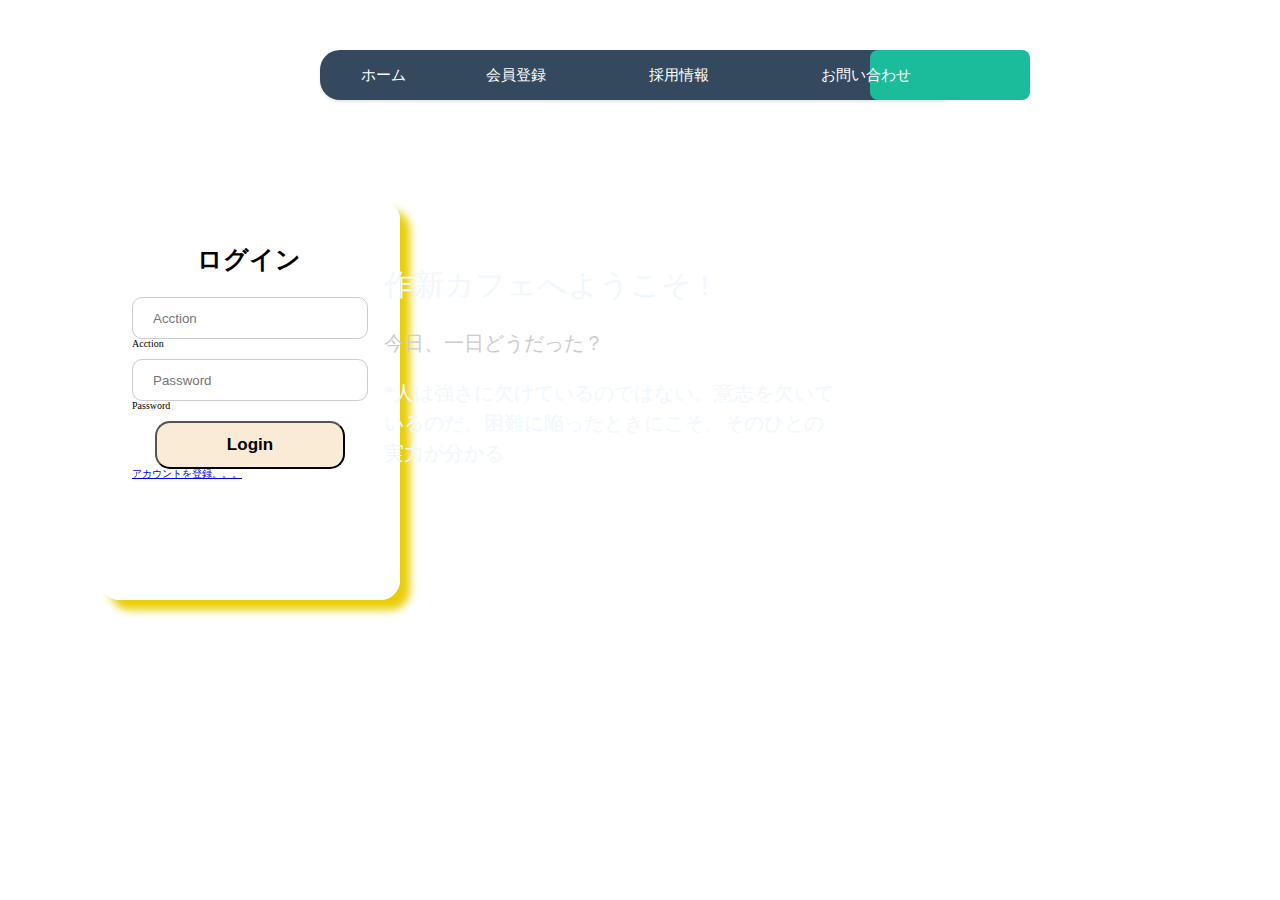
<file: src/main/resources/templates/index.html>
<!DOCTYPE html>
<html lang="en">
<head>
    <meta charset="UTF-8">
    <meta name="viewport" content="width=device-width, initial-scale=1.0">
    <link rel="stylesheet" type="text/css" th:href="@{/css/reset.css}">
    <link rel="stylesheet" type="text/css" th:href="@{/css/style.css}">
    <link rel="stylesheet" href="./css/reset.css">
    <link rel="stylesheet" href="./css/style.css">
    <title>My like Cofee Shop</title>
</head>
<body>
    <main>
        <header id="header" class="header">
            <nav class="navbar">
                <ul class="menu">
                    <li><a href="#!">ホーム</a></li>
                    <li><a href="#!">会員登録</a></li>
                    <li><a href="#!">採用情報</a></li>
                    <li><a href="#!">お問い合わせ</a></li>
                    <div class="animation start-home"></div>
                </ul>
            </nav>
            <form class="login" id="loginBox" th:action="@{/login}" method="post">
                <ul th:action="@{/login}" method="post">
                    <li><p>ログイン</p></li>
                    <li class="at"><input type="text" name="username" placeholder="Acction">Acction</li>
                    <li class="pw"><input type="text" name="password" placeholder="Password">Password</li>
                    <li><button type="submit">Login</button></li>
                    <li><a href="#!">アカウントを登録。。。</a></li>
                </ul>
            </form>
            <div class="titleHeader">
                <h1 class="title">  作新カフェへようこそ !</h1>
                <h2 class="subtitle">今日、一日どうだった？</h2>
                <p class="desc">*人は強さに欠けているのではない。意志を欠いているのだ。困難に陥ったときにこそ、そのひとの実力が分かる</p>
            </div>
        </header>
    </main>
    <script th:src="@{/js/javascript.js}"></script>
    <script src="./javascript.js"></script>
    <script>
        window.onload = function() {
            document.getElementById('loginBox').classList.add('show');
        };
    </script>
</body>
</html>
</file>
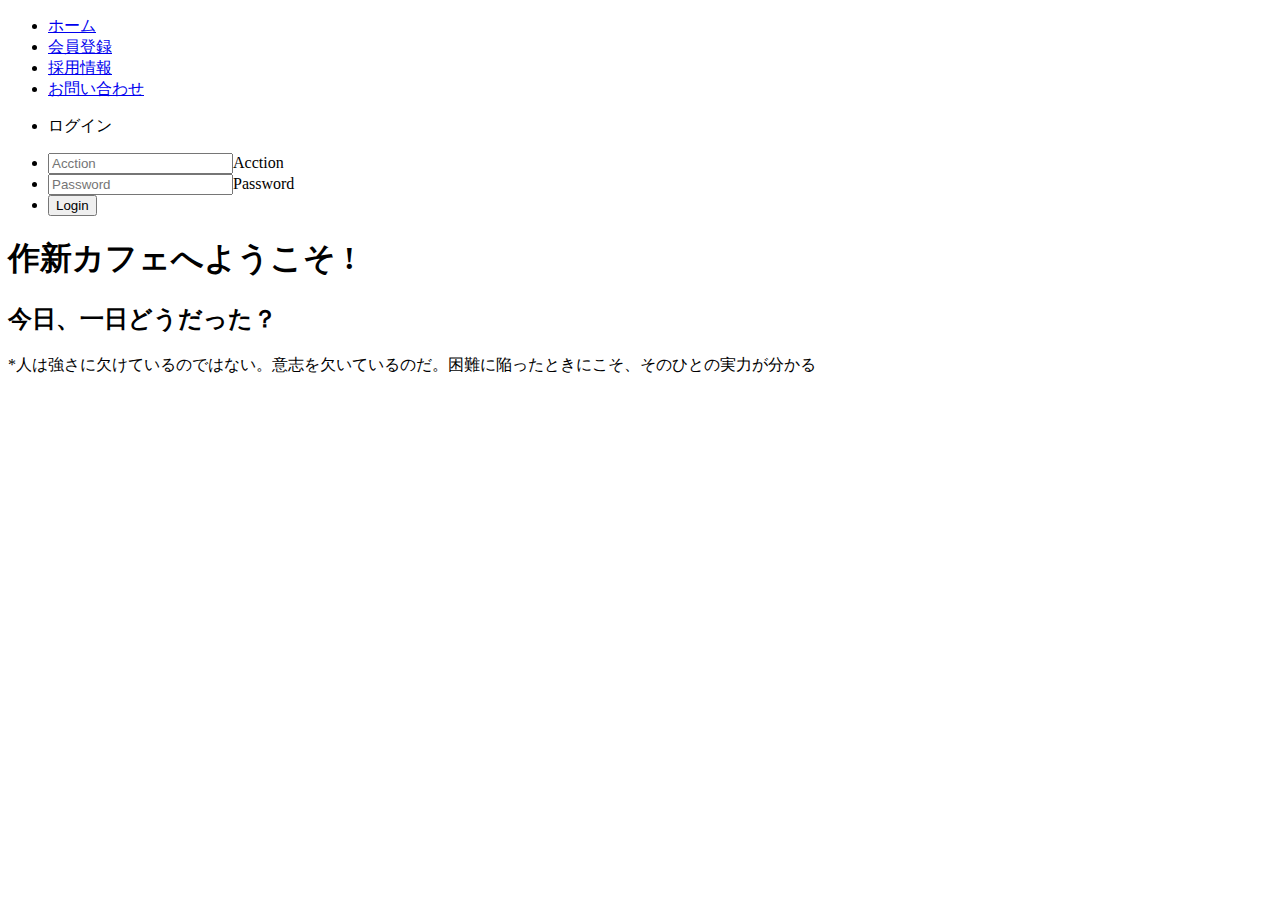
<file: src/main/resources/templates/views/CofeShopProject/index.html>
<!DOCTYPE html>
<html lang="en">
<head>
    <meta charset="UTF-8">
    <meta name="viewport" content="width=device-width, initial-scale=1.0">
    <link rel="stylesheet" type="text/css" th:href="@{/css/reset.css}">
    <link rel="stylesheet" type="text/css" th:href="@{/css/style.css}">
    <title>My like Cofee Shop</title>
</head>
<body>
    <main>
        <header id="header" class="header">
            <nav class="navbar">
                <ul class="menu">
                    <li><a href="#!">ホーム</a></li>
                    <li><a href="#!">会員登録</a></li>
                    <li><a href="#!">採用情報</a></li>
                    <li><a href="#!">お問い合わせ</a></li>
                    <div class="animation start-home"></div>
                </ul>
            </nav>
            <form class="login" id="loginBox" th:action="@{/login}" method="post">
                <ul th:action="@{/login}" method="post">
                    <li><p>ログイン</p></li>
                    <li class="at"><input type="text" name="username" placeholder="Acction">Acction</li>
                    <li class="pw"><input type="text" name="password" placeholder="Password">Password</li>
                    <li><button type="submit">Login</button></li>
                </ul>
            </form>
            <div class="titleHeader">
                <h1 class="title">  作新カフェへようこそ !</h1>
                <h2 class="subtitle">今日、一日どうだった？</h2>
                <p class="desc">*人は強さに欠けているのではない。意志を欠いているのだ。困難に陥ったときにこそ、そのひとの実力が分かる</p>
            </div>
        </header>
    </main>
    <script th:src="@{/js/javascript.js}"></script>
    <script>
        window.onload = function() {
            document.getElementById('loginBox').classList.add('show');
        };
    </script>
</body>
</html>
</file>
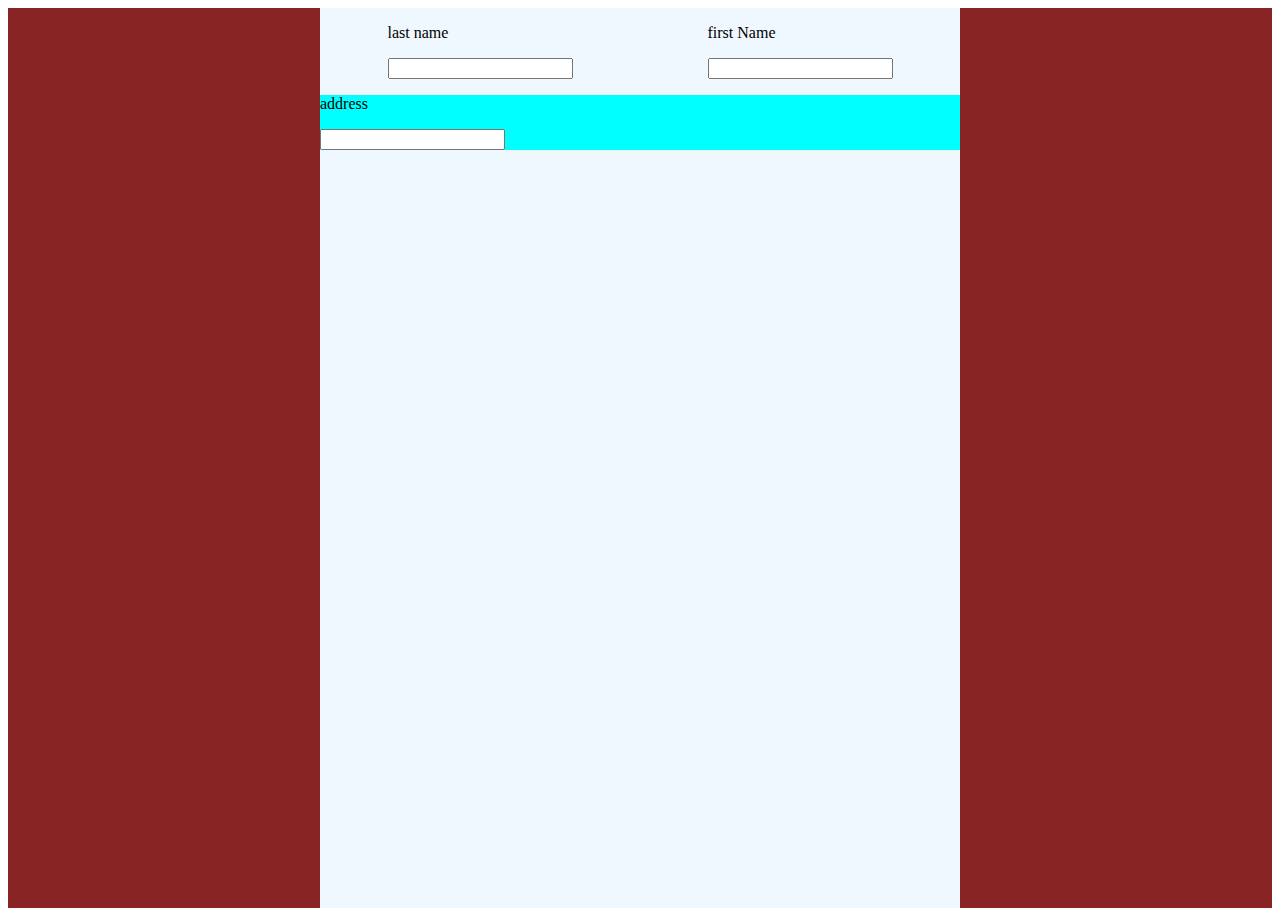
<file: src/main/resources/templates/views/CofeShopProject/user-create.html>
<!DOCTYPE html>
<html lang="en">
<head>
    <meta charset="UTF-8">
    <meta name="viewport" content="width=device-width, initial-scale=1.0">
    <link rel="stylesheet" href="./create-css.css">
    <title>User Create</title>

</head>
<body>
    <div class="main">
        <form action="">
            <div class="username">
                <div class="lastName">
                    <p>last name</p>
                    <input type="text" name="username" id="">
                </div>
                <div class="firstName">
                    <p>first Name</p>
                    <input type="text" name="username" id="">
                </div>
            </div>
            <div class="useraddress">
                <p>address</p>
                <input type="text" name="username" id="">
            </div>
        </form>
    </div>
</body>
</html>
</file>
<file: src/main/resources/templates/css/style.css>
@font-face {
    font-family: 'MyFont';
    src: url('/css/path/to/font-file.ttf');
}
* {
    box-sizing: border-box;
}
html {
    font-size: 62.5%;
    font-family: 'EPSON-KYOKASHO';
}
/* ================================================== */
.header {
    position: relative;
    background-image: url('https://example.com/image.jpg?v=1');
    margin: 0;
    background-repeat: no-repeat;
    background-size: cover ;
    height: 100vh;
    width: 100vw;
    animation: moveBackground 10s linear infinite;
}
@keyframes moveBackground {
    0% {
        background-position: 100% 0;
    }
    100% {
        background-position: 0 0;
    }
}
.navbar {
    display: flex;
    justify-content: center;
    align-items: center;
}
.navbar .menu {
    display: flex;
    position: relative;
    justify-content: center;
    align-items: center;
    justify-content: space-around;
    background: #34495e;
    box-shadow: 0 2px 3px 0 rgba(0, 0, 0, .1);
    border-radius: 20px;
    margin-top: 50px;
    width: 50vw;
    height: 50px;
}
.navbar .menu li {
    font-size: 15px;
    /* text-transform: uppercase; */
    z-index: 1;
    padding: 15px 0px;
    /* background-color: aquamarine; */
    display: inline-block;
    text-align: center;
    border-radius: 8px;
}
.navbar .menu li a{
    color: white;
    padding: 0px 10px;

}
.navbar .animation {
    position: absolute;
    height: 100%;
    bottom: 0;
    z-index: 0;
    background: #1abc9c;
    border-radius: 8px;
    transition: all .5s ease 0s;
}
.navbar .menu li:nth-child(1) {
    width: 100px;
}
.navbar .menu  .start-home, li:nth-child(1):hover~.animation {
    width: 100px;
    left: 35px;
}
.navbar .menu li:nth-child(2) {
    width: 110px;
}
.navbar .menu  .start-home, li:nth-child(2):hover~.animation {
    width: 110px;
    left: 180px;
}
.navbar .menu li:nth-child(3) {
    width: 160px;
}
.navbar .menu  .start-home, li:nth-child(3):hover~.animation {
    width: 100px;
    left: 380px;
}
.navbar .menu li:nth-child(4) {
    width: 160px;
}
.navbar .menu  .start-home, li:nth-child(4):hover~.animation {
    width: 160px;
    left: 550px;
}

.menu a {
    text-decoration: none;
}
.login {
    display: flex;
    width: 300px;
    height: 400px;
    background: transparent;
    border: 2px solid rgba(255, 255, 255, 2);
    margin-top: 100px;
    margin-left: 100px;
    background-color: rgba(255, 255, 255, 0.3);
    box-shadow: 10px 10px 8px rgb(233, 206, 5);
    border-radius: 20px;
    opacity: 0;
    transform: translateY(-50%);
    transition: opacity 2s, transform 2s;
}
.login.show{
    opacity: 1;
    transform: translateY(0);
}
.login ul {
    margin: 30px;
    align-items: center;
}
.login ul li p {
    font-size: 25px;
    font-family: 'Epson Font';
    margin: 15px 65px;
    font-weight: bolder;
}
.login input {
    margin-top: 10px;
    padding: 20px;
    width: 100%;
    height: 7px;
    border: 1px solid #ccc;
    border-radius: 10px;
}
.login ul li button {
    font-size: 17px;
    font-weight: bolder;
    display: flex;
    background-color: antiquewhite;
    border-radius: 15px;
    padding: 12px 70px;
    text-align: center;
    margin-top: 10px;
    margin-left: auto;
    margin-right: auto;
}
.login ul li button:hover {
    opacity: 0.5;
}
.title {
    white-space: nowrap;
    animation: marquee 10s linear infinite;
    position: absolute;
    display: flex;
    font-size: 30px;
    color: aliceblue;
    top: 30%;
    left: 30%;
}
.subtitle {
    position: absolute;
    font-size: 20px;
    color: #ccc;
    top: 37%;
    left: 30%;
}
.desc {
    font-family: 'MyCustomFont';
    position: absolute;
    max-width: 450px;
    line-height: 30px;
    word-wrap: break-word;
    font-size: 20px;
    top: 42%;
    left: 30%;
    color: aliceblue;
}
.titleHeader {
    overflow: hidden;
}
/* Responsive styles for smaller screens */
@media (max-width: 600px) {
    .header {
        height: auto;
        width: 100%;
    }

    .navbar .menu {
        flex-direction: column;
        width: 100%;
        margin-top: 20px;
        height: auto;
    }

    .navbar .menu li {
        width: 100%;
        text-align: center;
        padding: 10px 0;
    }

    .navbar .animation {
        width: 100%;
        left: 0;
    }

    .login {
        width: 80%;
        margin: 20px auto;
    }

    .title {
        font-size: 20px;
        top: 25%;
        left: 10%;
    }
    .titleHeader {
        display: none;
    }
    .subtitle {
        font-size: 15px;
        top: 30%;
        left: 10%;
    }
    .animation {
        display: none;
    }
    .desc {
        font-size: 15px;
        top: 35%;
        left: 10%;
        max-width: 80%;
    }
}
</file>
<file: src/main/resources/templates/views/CofeShopProject/create-css.css>
.main {
    position: relative;
    background: rgb(136, 36, 36);
    height: 100vh;
}
.main form {
    position: absolute;
    background-color: aliceblue;
    justify-content: center;
    width: 50vw;
    height: 100vh;
    top:0px;
    left: 50%;
    transform: translateX(-50%);
}
.main form .username {
    display: flex;
    justify-content: space-around;
}
.main form .useraddress {
    background-color: aqua;
    justify-content: center;
    width: 100%;
}
</file>
